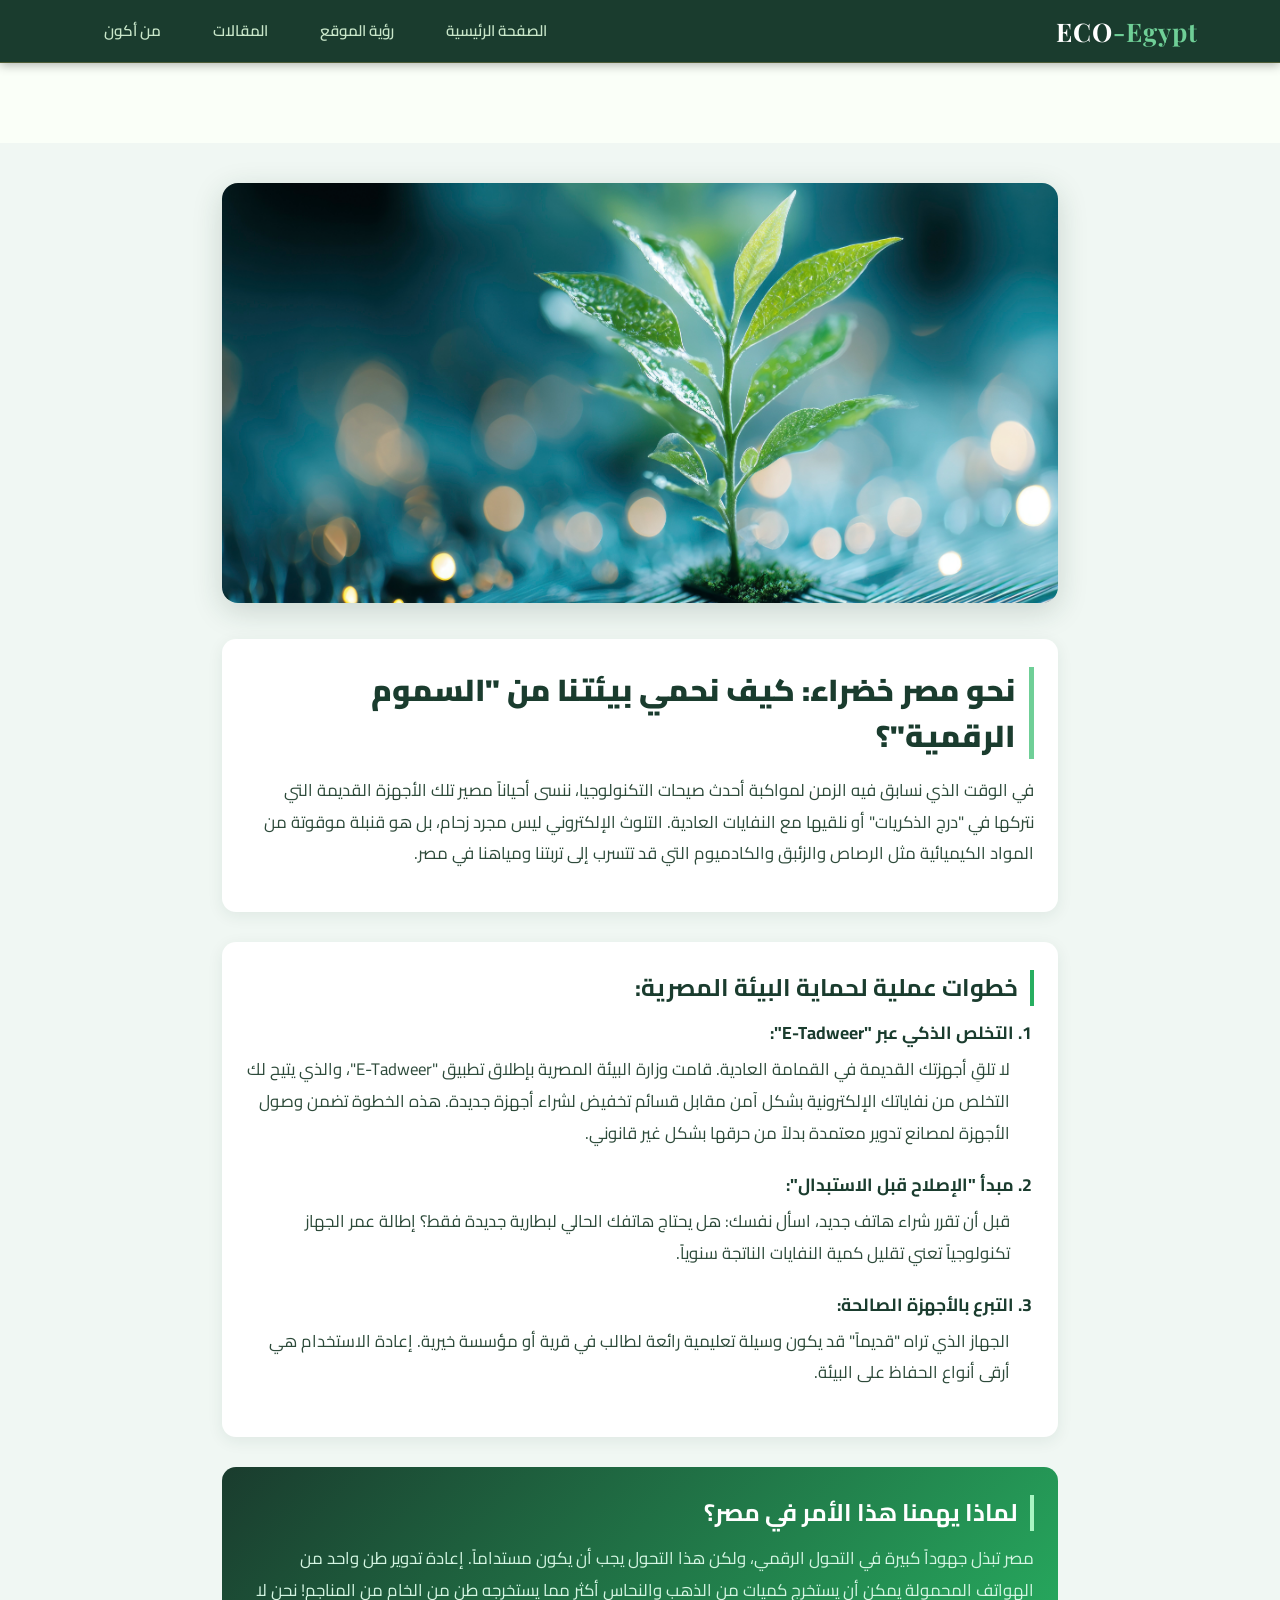
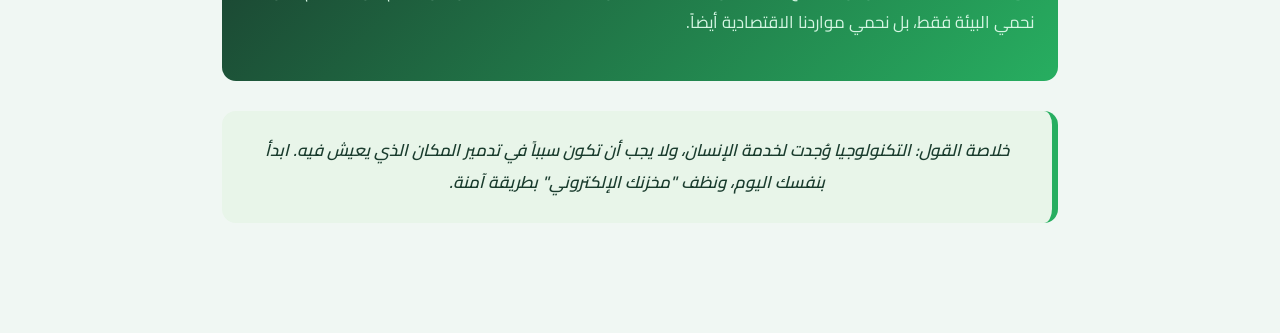
<file: pages/topic1.html>
<!DOCTYPE html>
<html lang="er">
<head>
    <meta charset="UTF-8">
    <meta http-equiv="X-UA-Compatible" content="IE=edge">
    <meta name="viewport" content="width=device-width, initial-scale=1.0">
    <title>ECO-Egypt</title>
    <link rel="stylesheet" href="../CSS/Normalize.css">
    <link rel="stylesheet" href="../CSS/topic1.css">
    <link rel="stylesheet" href="../CSS/bootstrap.min.css">
    <link rel="stylesheet" href="../CSS/main.css">
    <link rel="stylesheet" href="../CSS/responsive-topic-page.css">
    <!-- Font Awesome -->
    <link rel="stylesheet" href="https://cdnjs.cloudflare.com/ajax/libs/font-awesome/6.5.0/css/all.min.css">
    <!-- Google Fonts -->
    <link href="https://fonts.googleapis.com/css2?family=Cairo:wght@300;400;600;700;900&family=Playfair+Display:wght@700&display=swap" rel="stylesheet">
</head>

<body>
    <!-- NAVBAR -->
    <nav class="navbar-custom">
        <div class="container">
            <div class="d-flex justify-content-between align-items-center">
                <a class="navbar-brand" href="#">ECO<span>-Egypt</span></a>

                <!-- Desktop Nav -->
                <div class="d-none d-md-flex align-items-center gap-2">
                    <a href="../index.html" class="nav-link">الصفحة الرئيسية</a>
                    <a href="../index.html" class="nav-link">رؤية الموقع</a>
                    <a href="../index.html" class="nav-link">المقالات</a>
                    <a href="../index.html" class="nav-link">من أكون</a>
                </div>

                <!-- Mobile Toggle -->
                <button class="navbar-toggler d-md-none" type="button" data-bs-toggle="collapse" data-bs-target="#mobileMenu">
                    <span class="navbar-toggler-icon"></span>
                </button>
            </div>

            <!-- Mobile Menu -->
            <div class="collapse" id="mobileMenu">
                <div class="d-flex flex-column py-3 gap-2">
                    <a href="../index.html" class="nav-link">الصفحة الرئيسية</a>
                    <a href="../index.html" class="nav-link">رؤية الموقع</a>
                    <a href="../index.html" class="nav-link">المقالات</a>
                    <a href="../index.html" class="nav-link">من أكون</a>
                </div>
            </div>
        </div>
    </nav>
    <!-- TOPIC -->
    <div class="topic">
        <div class="container">
            <img src="../IMGS/—Pngtree—a small plant growing in_16510793.jpg"  title="from => PNGTree by @MyPhoto " alt="">
            <div class="text-1">
                <h1>نحو مصر خضراء: كيف نحمي بيئتنا من "السموم الرقمية"؟</h1>
                <p>في الوقت الذي نسابق فيه الزمن لمواكبة أحدث صيحات التكنولوجيا، ننسى أحياناً
                    مصير تلك الأجهزة القديمة التي نتركها في 
                    "درج الذكريات" أو نلقيها مع النفايات العادية. التلوث الإلكتروني ليس مجرد زحام، بل هو قنبلة موقوتة من المواد الكيميائية مثل الرصاص والزئبق والكادميوم
                    التي قد تتسرب إلى تربتنا ومياهنا في مصر.
                </p>
            </div>
            <div class="text-2">
                <h2>خطوات عملية لحماية البيئة المصرية:</h2>
                <ol>
                    <li>التخلص الذكي عبر "E-Tadweer":</li>
                    <p>لا تلقِ أجهزتك القديمة في القمامة العادية. قامت وزارة
                        البيئة المصرية بإطلاق تطبيق "E-Tadweer"، والذي يتيح لك التخلص من نفاياتك الإلكترونية
                        بشكل آمن مقابل قسائم تخفيض لشراء أجهزة جديدة. هذه الخطوة تضمن وصول الأجهزة لمصانع تدوير معتمدة بدلاً من حرقها بشكل غير قانوني.
                    </p>
                    <li>مبدأ "الإصلاح قبل الاستبدال":</li>
                    <p>
                        قبل أن تقرر شراء هاتف جديد، اسأل نفسك:
                        هل يحتاج هاتفك الحالي لبطارية جديدة فقط؟ إطالة عمر الجهاز تكنولوجياً تعني تقليل كمية النفايات الناتجة سنوياً.
                    </p>
                    <li>التبرع بالأجهزة الصالحة:</li>
                    <p>
                        الجهاز الذي تراه "قديماً"
                        قد يكون وسيلة تعليمية رائعة لطالب في قرية أو مؤسسة خيرية.
                        إعادة الاستخدام هي أرقى أنواع الحفاظ على البيئة.
                    </p>
                </ol>
            </div>
            <div class="text-3">
                <h2>
                    لماذا يهمنا هذا الأمر في مصر؟
                </h2>
                <p>
                    مصر تبذل جهوداً كبيرة في التحول الرقمي، ولكن هذا
                    التحول يجب أن يكون مستداماً. إعادة تدوير طن واحد من الهواتف المحمولة يمكن أن يستخرج كميات من الذهب والنحاس أكثر مما يستخرجه طن من الخام من المناجم! نحن لا
                    نحمي البيئة فقط، بل نحمي مواردنا الاقتصادية أيضاً.
                </p>
            </div>
            <div class="text-4">
                <p>
                    خلاصة القول: التكنولوجيا وُجدت لخدمة
                    الإنسان، ولا يجب أن تكون سبباً في تدمير المكان الذي يعيش فيه. ابدأ بنفسك اليوم،
                    ونظف "مخزنك الإلكتروني" بطريقة آمنة.
                </p>
            </div>
        </div>
    </div>
    <script src="../JS/bootstrap.min.js"></script>
    <script src="../JS/main.js"></script>
</body>
</html>
</file>
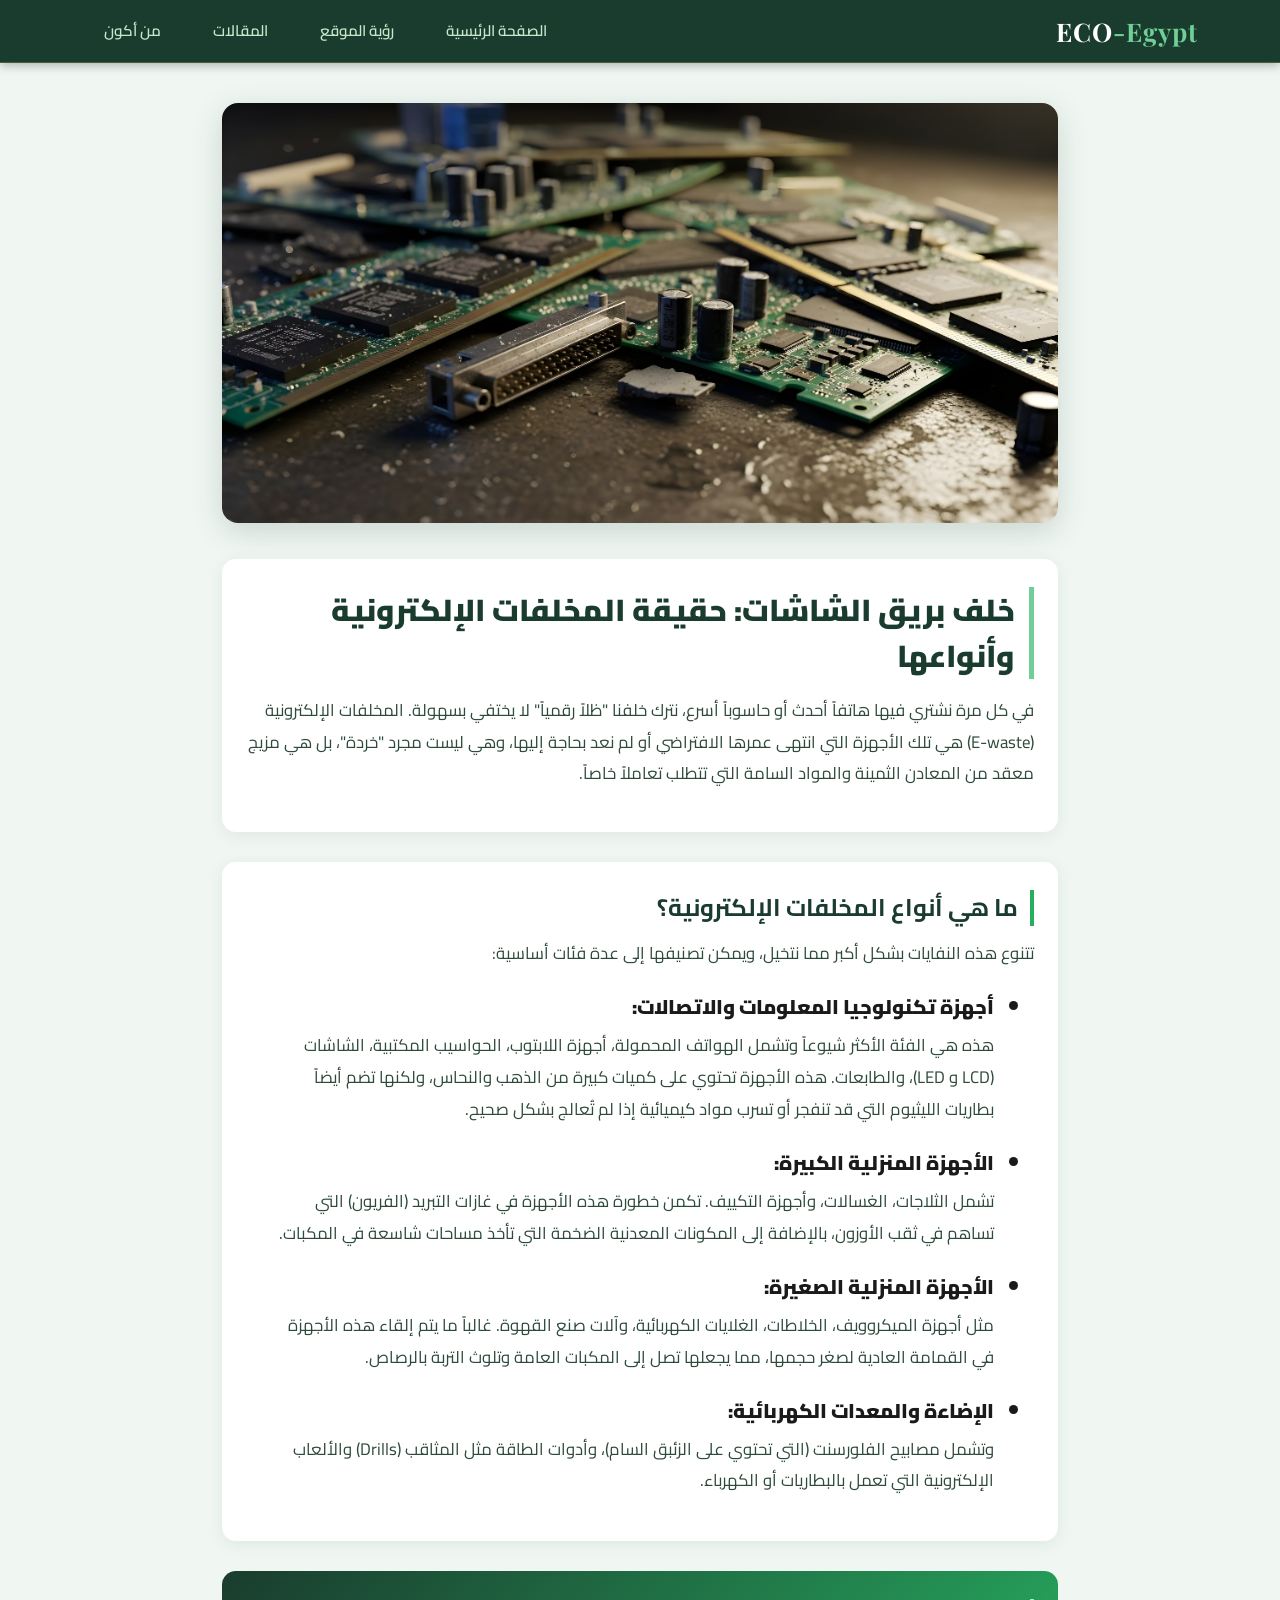
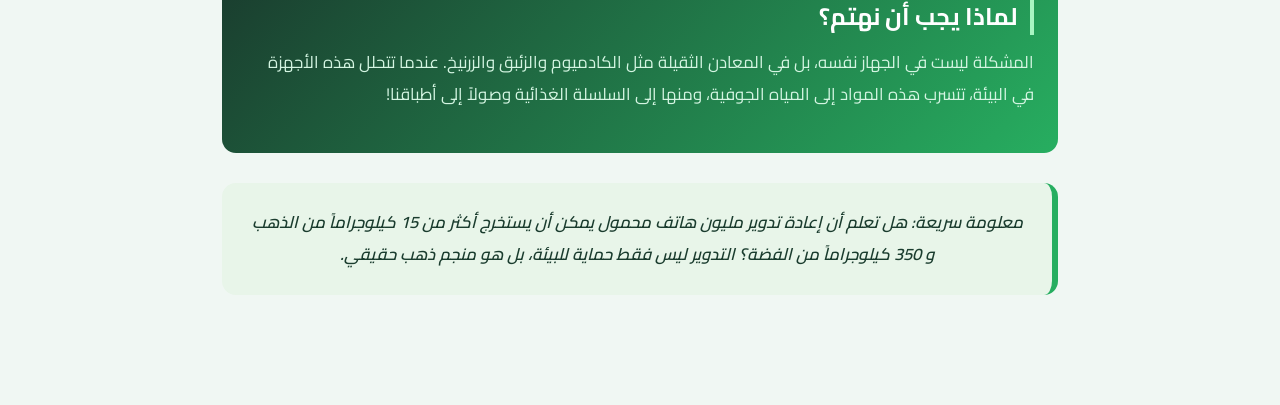
<file: pages/topic2.html>
<!DOCTYPE html>
<html lang="er">
<head>
    <meta charset="UTF-8">
    <meta http-equiv="X-UA-Compatible" content="IE=edge">
    <meta name="viewport" content="width=device-width, initial-scale=1.0">
    <title>ECO-Egypt</title>
    <link rel="stylesheet" href="../CSS/Normalize.css">
    <link rel="stylesheet" href="../CSS/topic2.css">
    <link rel="stylesheet" href="../CSS/bootstrap.min.css">
    <link rel="stylesheet" href="../CSS/main.css">
    <link rel="stylesheet" href="../CSS/responsive-topic-page.css">
    <!-- Font Awesome -->
    <link rel="stylesheet" href="https://cdnjs.cloudflare.com/ajax/libs/font-awesome/6.5.0/css/all.min.css">
    <!-- Google Fonts -->
    <link href="https://fonts.googleapis.com/css2?family=Cairo:wght@300;400;600;700;900&family=Playfair+Display:wght@700&display=swap" rel="stylesheet">
</head>
<body>
        <!-- ===== NAVBAR ===== -->
    <nav class="navbar-custom">
            <div class="container">
                <div class="d-flex justify-content-between align-items-center">
                    <a class="navbar-brand" href="#">ECO<span>-Egypt</span></a>
    
                    <!-- Desktop Nav -->
                    <div class="d-none d-md-flex align-items-center gap-2">
                        <a href="../index.html" class="nav-link">الصفحة الرئيسية</a>
                        <a href="../index.html" class="nav-link">رؤية الموقع</a>
                        <a href="../index.html" class="nav-link">المقالات</a>
                        <a href="../index.html" class="nav-link">من أكون</a>
                    </div>
    
                    <!-- Mobile Toggle -->
                    <button class="navbar-toggler d-md-none" type="button" data-bs-toggle="collapse" data-bs-target="#mobileMenu">
                        <span class="navbar-toggler-icon"></span>
                    </button>
                </div>
    
                <!-- Mobile Menu -->
                <div class="collapse" id="mobileMenu">
                    <div class="d-flex flex-column py-3 gap-2">
                        <a href="../index.html" class="nav-link">الصفحة الرئيسية</a>
                        <a href="../index.html" class="nav-link">رؤية الموقع</a>
                        <a href="../index.html" class="nav-link">المقالات</a>
                        <a href="../index.html" class="nav-link">من أكون</a>
                    </div>
                </div>
            </div>
    </nav>
    <div class="topic">
        <div class="container">
            <img src="../IMGS/—Pngtree—electronic circuit boards on a_19796228.jpg" title="from => PngTree by@alfasetyo" alt="">
            <div class="text-1">
                <h1>خلف بريق الشاشات: حقيقة المخلفات الإلكترونية وأنواعها</h1>
                <p>
                    في كل مرة نشتري فيها هاتفاً أحدث أو حاسوباً أسرع، نترك خلفنا "ظلاً رقمياً" لا يختفي بسهولة. المخلفات الإلكترونية (E-waste) هي تلك الأجهزة التي انتهى عمرها الافتراضي أو
                    لم نعد بحاجة إليها، وهي ليست مجرد "خردة"، بل هي مزيج معقد من
                    المعادن الثمينة والمواد السامة التي تتطلب تعاملاً خاصاً.
                </p>
            </div>
            <div class="text-2">
                <h2>ما هي أنواع المخلفات الإلكترونية؟</h2>
                <p>
                    تتنوع هذه النفايات بشكل أكبر مما نتخيل، ويمكن تصنيفها إلى عدة فئات أساسية:
                </p>
                <ul>
                    <li>أجهزة تكنولوجيا المعلومات والاتصالات:</li>
                    <p>
                        هذه هي الفئة الأكثر شيوعاً وتشمل الهواتف المحمولة، أجهزة اللابتوب، الحواسيب المكتبية، الشاشات (LCD و LED)، والطابعات. هذه الأجهزة تحتوي على كميات كبيرة من الذهب
                        والنحاس، ولكنها تضم
                        أيضاً بطاريات الليثيوم التي قد تنفجر أو تسرب مواد كيميائية إذا لم تُعالج بشكل صحيح.
                    </p>
                    <li>الأجهزة المنزلية الكبيرة:</li>
                    <p>
                        تشمل الثلاجات، الغسالات، وأجهزة التكييف. 
                        تكمن خطورة هذه الأجهزة في غازات التبريد (الفريون) التي تساهم في ثقب الأوزون، بالإضافة
                        إلى المكونات المعدنية الضخمة التي تأخذ مساحات شاسعة في المكبات.
                    </p>
                    <li>الأجهزة المنزلية الصغيرة:</li>
                    <p>
                        مثل أجهزة الميكروويف، الخلاطات، الغلايات الكهربائية، 
                        وآلات صنع القهوة. غالباً ما يتم إلقاء هذه الأجهزة في القمامة العادية لصغر حجمها،
                        مما يجعلها تصل إلى المكبات العامة وتلوث التربة بالرصاص.
                    </p>
                    <li>الإضاءة والمعدات الكهربائية:</li>
                    <p>
                        وتشمل مصابيح الفلورسنت
                        (التي تحتوي على الزئبق السام)، وأدوات الطاقة مثل المثاقب (Drills) والألعاب الإلكترونية التي تعمل بالبطاريات أو
                        الكهرباء.
                    </p>
                </ul>
            </div>
            <div class="text-3">
                <h2>لماذا يجب أن نهتم؟</h2>
                <p>
                    المشكلة ليست في الجهاز نفسه، بل في المعادن الثقيلة مثل الكادميوم
                    والزئبق والزرنيخ. عندما تتحلل هذه الأجهزة في البيئة، تتسرب هذه المواد إلى المياه الجوفية، ومنها إلى السلسلة الغذائية وصولاً إلى أطباقنا!
                </p>
            </div>
            <div class="text-4">
                <p>
                    معلومة سريعة: هل تعلم أن إعادة تدوير مليون هاتف محمول يمكن أن يستخرج
                    أكثر من 15 كيلوجراماً من الذهب و 350 كيلوجراماً من الفضة؟ التدوير ليس فقط حماية للبيئة، بل هو منجم ذهب حقيقي.
                </p>
            </div>
        </div>
    </div>
</body>
</file>
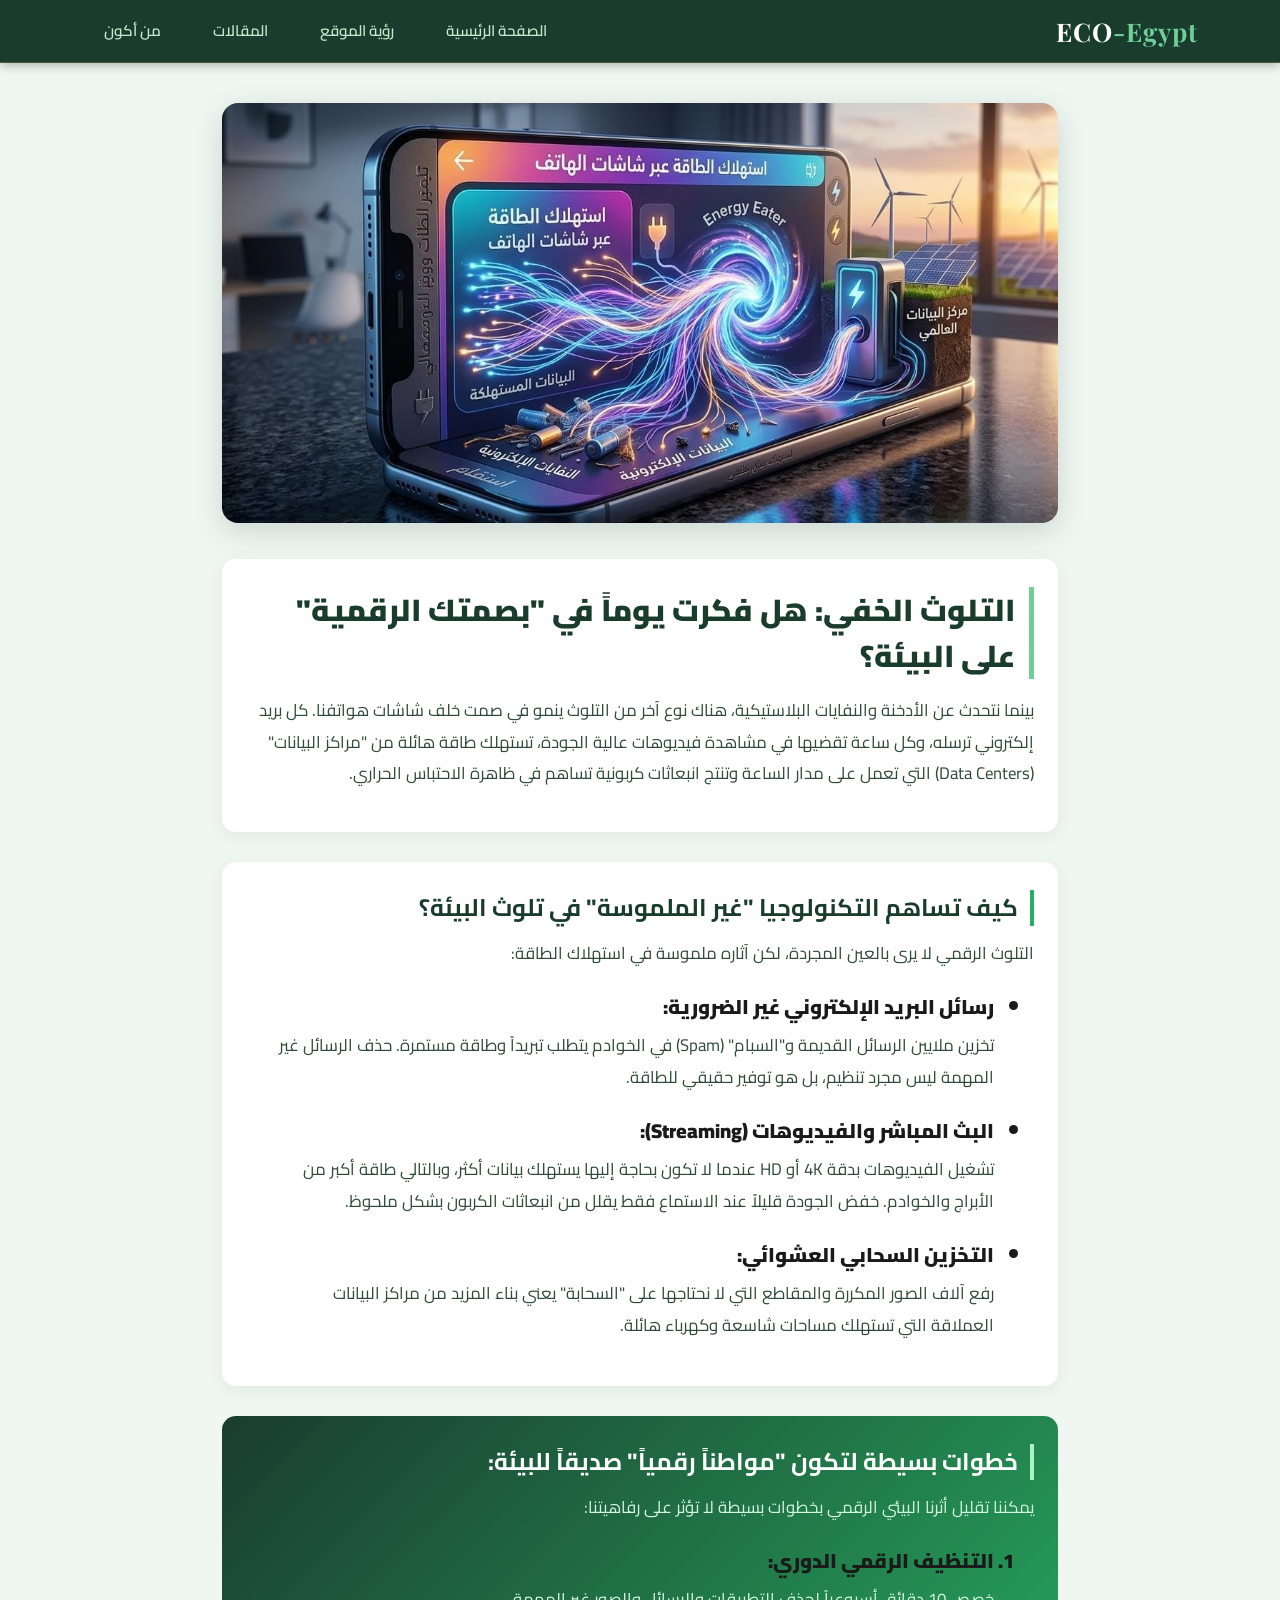
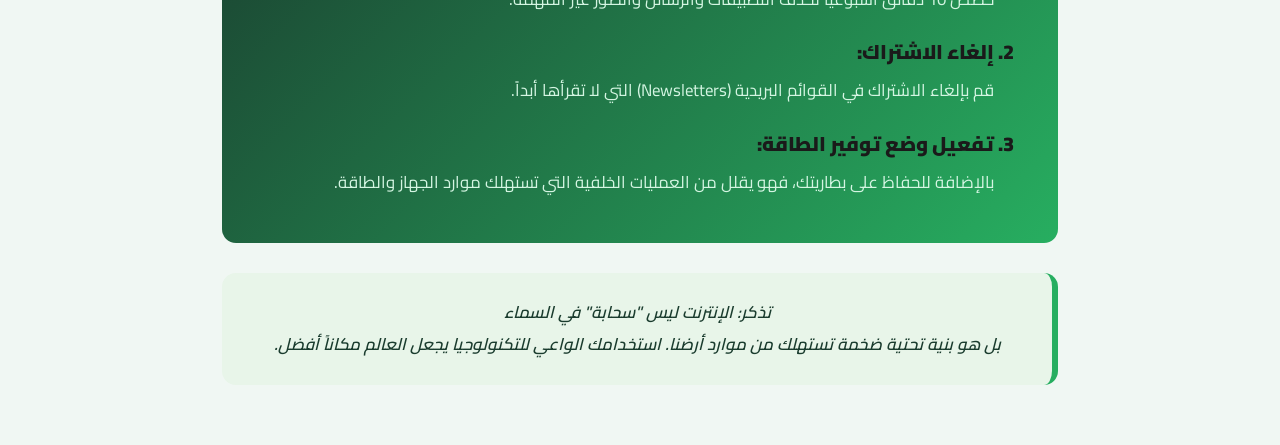
<file: pages/topic3.html>
<!DOCTYPE html>
<html lang="er">
<head>
    <meta charset="UTF-8">
    <meta http-equiv="X-UA-Compatible" content="IE=edge">
    <meta name="viewport" content="width=device-width, initial-scale=1.0">
    <title>ECO-Egypt</title>
    <link rel="stylesheet" href="../CSS/Normalize.css">
    <link rel="stylesheet" href="../CSS/topic3.css">
    <link rel="stylesheet" href="../CSS/bootstrap.min.css">
    <link rel="stylesheet" href="../CSS/main.css">
    <link rel="stylesheet" href="../CSS/responsive-topic-page.css">
    <!-- Font Awesome -->
    <link rel="stylesheet" href="../CSS/all.min.css">
    <!-- Google Fonts -->
    <link href="https://fonts.googleapis.com/css2?family=Cairo:wght@300;400;600;700;900&family=Playfair+Display:wght@700&display=swap" rel="stylesheet">
</head>
        <!-- ===== NAVBAR ===== -->
        <nav class="navbar-custom">
            <div class="container">
                <div class="d-flex justify-content-between align-items-center">
                    <a class="navbar-brand" href="../index.html">ECO<span>-Egypt</span></a>
    
                    <!-- Desktop Nav -->
                    <div class="d-none d-md-flex align-items-center gap-2">
                        <a href="../index.html" class="nav-link">الصفحة الرئيسية</a>
                        <a href="../index.html" class="nav-link">رؤية الموقع</a>
                        <a href="../index.html" class="nav-link">المقالات</a>
                        <a href="../index.html" class="nav-link">من أكون</a>
                    </div>
    
                    <!-- Mobile Toggle -->
                    <button class="navbar-toggler d-md-none" type="button" data-bs-toggle="collapse" data-bs-target="#mobileMenu">
                        <span class="navbar-toggler-icon"></span>
                    </button>
                </div>
    
                <!-- Mobile Menu -->
                <div class="collapse" id="mobileMenu">
                    <div class="d-flex flex-column py-3 gap-2">
                        <a href="../index.html" class="nav-link">الصفحة الرئيسية</a>
                        <a href="../index.html" class="nav-link">رؤية الموقع</a>
                        <a href="../index.html" class="nav-link">المقالات</a>
                        <a href="../index.html" class="nav-link">من أكون</a>
                    </div>
                </div>
            </div>
    </nav>

    <!-- topic -->

    <div class="topic">
        <div class="container">
            <img src="../IMGS/IMG-20260315-WA0005.jpg" alt="">
            <div class="text-1">
                <h1>التلوث الخفي: هل فكرت يوماً في "بصمتك الرقمية" على البيئة؟</h1>
                <p>بينما نتحدث عن الأدخنة والنفايات البلاستيكية،
                    هناك نوع آخر من التلوث ينمو في صمت خلف شاشات هواتفنا. كل بريد إلكتروني ترسله، وكل ساعة تقضيها في مشاهدة فيديوهات عالية الجودة،
                    تستهلك طاقة هائلة من "مراكز البيانات" (Data Centers) التي تعمل على مدار الساعة وتنتج
                    انبعاثات كربونية تساهم في ظاهرة الاحتباس الحراري.
                </p>
            </div>
            <div class="text-2">
                <h2>كيف تساهم التكنولوجيا "غير الملموسة" في تلوث البيئة؟</h2>
                <p>التلوث الرقمي لا يرى بالعين المجردة، لكن آثاره ملموسة في استهلاك الطاقة:</p>
                <ul>
                    <li>رسائل البريد الإلكتروني غير الضرورية:</li>
                    <p>تخزين ملايين الرسائل القديمة و"السبام" (Spam) في الخوادم يتطلب تبريداً وطاقة مستمرة. حذف الرسائل غير المهمة ليس مجرد تنظيم، بل هو توفير حقيقي للطاقة.</p>
                    <li>البث المباشر والفيديوهات (Streaming):</li>
                    <p>تشغيل الفيديوهات بدقة 4K أو HD عندما لا تكون بحاجة إليها يستهلك بيانات أكثر، وبالتالي طاقة أكبر من الأبراج والخوادم. خفض الجودة قليلاً عند الاستماع فقط يقلل من انبعاثات الكربون بشكل ملحوظ.</p>
                    <li>التخزين السحابي العشوائي:</li>
                    <p>رفع آلاف الصور المكررة والمقاطع التي لا نحتاجها على "السحابة" يعني بناء المزيد من مراكز البيانات العملاقة التي تستهلك مساحات شاسعة وكهرباء هائلة.</p>
                </ul>
            </div>
            <div class="text-3">
                <h2>خطوات بسيطة لتكون "مواطناً رقمياً" صديقاً للبيئة:</h2>
                <p>يمكننا تقليل أثرنا البيئي الرقمي بخطوات بسيطة لا تؤثر على رفاهيتنا:</p>
                <ol>
                    <li>التنظيف الرقمي الدوري:</li>
                    <p>خصص 10 دقائق أسبوعياً لحذف التطبيقات والرسائل والصور غير المهمة.</p>
                    <li>إلغاء الاشتراك:</li>
                    <p>قم بإلغاء الاشتراك في القوائم البريدية (Newsletters) التي لا تقرأها أبداً.</p>
                    <li>تفعيل وضع توفير الطاقة:</li>
                    <p>بالإضافة للحفاظ على بطاريتك، فهو يقلل من العمليات الخلفية التي تستهلك موارد الجهاز والطاقة.</p>
                </ol>
            </div>
            <div class="text-4">
                <p>تذكر: الإنترنت ليس "سحابة" في السماء<br> بل هو بنية تحتية ضخمة تستهلك من موارد أرضنا. استخدامك الواعي للتكنولوجيا يجعل العالم مكاناً أفضل.</p>
            </div>
        </div>
    </div>
</file>
<file: CSS/topic1.css>
html {
    direction: rtl;
}

.topic {
    margin-top: 80px;
    line-height: 2.3;
}

.topic img {
    max-width: 100%;
    margin-bottom: 15px;
}

.topic li:not(ul){
    font-weight: 900;
    font-size: 20px;
}

.topic .text-4 {
    font-weight: bold;
    font-size: 20px;
    text-align: center;
    margin-bottom: 50px;
}
</file>
<file: CSS/main.css>
:root {
    --eco-green: #1a7a4a;
    --eco-light: #4caf7d;
    --eco-dark: #0d3d26;
    --eco-gold: #c9a84c;
    --eco-cream: #f5f0e8;
    --eco-white: #fafff8;
}

* { box-sizing: border-box; }

html, body {
    overflow-x: hidden;
    max-width: 100%;
}

body {
    font-family: 'Cairo', sans-serif;
    background-color: var(--eco-white);
    color: #1a1a1a;
    overflow-x: hidden;
}

/* ========== NAVBAR ========== */
.navbar-custom {
    background: rgba(13, 61, 38, 0.95);
    backdrop-filter: blur(10px);
    padding: 15px 0;
    position: fixed;
    top: 0;
    right: 0;       
    width: 100%;    
    z-index: 1000;
    border-bottom: 1px solid rgba(201, 168, 76, 0.3);
}

@media (max-width: 768px) {
    .navbar-custom { right: 0; width: 100%; }  /* ← أضف ده */
    .info-image-wrapper { margin-top: 40px; }
    .about .img-wrapper { margin-bottom: 40px; }
    .about .row { flex-direction: column-reverse; }
}

.navbar-brand {
    font-family: 'Playfair Display', serif;
    font-size: 1.8rem;
    font-weight: 700;
    color: var(--eco-gold) !important;
    letter-spacing: 2px;
}

.navbar-brand span {
    color: var(--eco-light);
}

.nav-link {
    color: rgba(255,255,255,0.85) !important;
    font-weight: 600;
    margin: 0 8px;
    font-size: 0.95rem;
    position: relative;
    transition: color 0.3s;
}

.nav-link::after {
    content: '';
    position: absolute;
    bottom: -4px;
    right: 0;
    width: 0;
    height: 2px;
    background: var(--eco-gold);
    transition: width 0.3s;
}

.nav-link:hover {
    color: var(--eco-gold) !important;
}

.nav-link:hover::after {
    width: 100%;
}

.navbar-toggler {
    border-color: var(--eco-gold);
}

.navbar-toggler-icon {
    filter: invert(1);
}

/* ========== LANDING PAGE ========== */
.landing-page {
    min-height: 100vh;
    background: linear-gradient(135deg, var(--eco-dark) 0%, #1a5c35 50%, var(--eco-green) 100%);
    position: relative;
    display: flex;
    align-items: center;
    overflow: hidden;
}

.landing-page::before {
    content: '';
    position: absolute;
    inset: 0;
    background-image:
        radial-gradient(circle at 20% 50%, rgba(76, 175, 125, 0.15) 0%, transparent 50%),
        radial-gradient(circle at 80% 20%, rgba(201, 168, 76, 0.1) 0%, transparent 40%);
}

/* Animated circles */
.landing-page::after {
    content: '';
    position: absolute;
    width: 600px;
    height: 600px;
    border: 1px solid rgba(76, 175, 125, 0.2);
    border-radius: 50%;
    top: -100px;
    left: -100px;
    animation: rotateSlow 20s linear infinite;
}

@keyframes rotateSlow {
    from { transform: rotate(0deg); }
    to { transform: rotate(360deg); }
}

.landing-content {
    position: relative;
    z-index: 2;
    text-align: center;
    animation: fadeInUp 1s ease both;
}

@keyframes fadeInUp {
    from { opacity: 0; transform: translateY(40px); }
    to { opacity: 1; transform: translateY(0); }
}

.landing-content .eco-badge {
    background: rgba(201, 168, 76, 0.15);
    border: 1px solid var(--eco-gold);
    color: var(--eco-gold);
    padding: 6px 20px;
    border-radius: 50px;
    font-size: 1rem;
    font-weight: 600;
    transform: translate(50%, -100%);
    position: absolute;
}

.landing-content h1 {
    font-family: 'Playfair Display', serif;
    font-size: clamp(3rem, 8vw, 6rem);
    color: #fff;
    font-weight: 700;
    line-height: 1.1;
    margin-bottom: 15px;
}

.landing-content h1 span {
    color: var(--eco-gold);
}

.landing-content .subtitle {
    font-size: 1.3rem;
    color: rgba(255,255,255,0.75);
    font-weight: 300;
    margin-bottom: 10px;
}

.landing-content .tagline {
    font-size: 1rem;
    color: var(--eco-light);
    font-weight: 600;
    letter-spacing: 1px;
    margin-bottom: 40px;
}


.btn-eco-primary {
    background: var(--eco-gold);
    color: var(--eco-dark);
    border: none;
    padding: 14px 40px;
    border-radius: 50px;
    font-family: 'Cairo', sans-serif;
    font-weight: 700;
    font-size: 1rem;
    letter-spacing: 1px;
    transition: all 0.3s;
    box-shadow: 0 8px 30px rgba(201, 168, 76, 0.35);
}

.btn-eco-primary:hover {
    background: #fff;
    color: var(--eco-dark);
    transform: translateY(-3px);
    box-shadow: 0 15px 40px rgba(201, 168, 76, 0.4);
}

.span-2:hover {
    background-color: var(--eco-cream);
    color: var(--eco-green);
}

.btn-eco-outline {
    background: transparent;
    color: #fff;
    border: 2px solid rgba(255,255,255,0.5);
    padding: 14px 40px;
    border-radius: 50px;
    font-family: 'Cairo', sans-serif;
    font-weight: 600;
    font-size: 1rem;
    transition: all 0.3s;
}

.btn-eco-outline:hover {
    border-color: #fff;
    background: rgba(255,255,255,0.1);
    color: #fff;
}

/* Scroll indicator */
.scroll-indicator {
    position: absolute;
    bottom: 40px;
    left: 50%;
    transform: translateX(-50%);
    z-index: 2;
    animation: bounce 2s infinite;
}

.scroll-indicator i {
    color: rgba(255,255,255,0.5);
    font-size: 1.5rem;
}

@keyframes bounce {
    0%, 100% { transform: translateX(-50%) translateY(0); }
    50% { transform: translateX(-50%) translateY(-10px); }
}

/* ========== STATS BAR ========== */
.stats-bar {
    background: var(--eco-dark);
    padding: 25px 0;
}

.stat-item {
    text-align: center;
    color: #fff;
    padding: 10px;
}

.stat-number {
    font-size: 2rem;
    font-weight: 900;
    color: var(--eco-gold);
    display: block;
    line-height: 1;
}

.stat-label {
    font-size: 0.85rem;
    color: rgba(255,255,255,0.6);
    margin-top: 5px;
}

/* ========== SECTION HEADINGS ========== */
.section-heading {
    text-align: center;
    margin-bottom: 60px;
}

.section-heading .overline {
    color: var(--eco-green);
    font-size: 1.2rem;
    font-weight: 700;
    text-transform: uppercase;
    display: block;
    margin-bottom: 12px;
}

.section-heading h2 {
    font-family: 'Cairo', sans-serif;
    font-size: clamp(1.8rem, 4vw, 2.8rem);
    font-weight: 900;
    color: var(--eco-dark);
    margin-bottom: 15px;
}

.section-heading p {
    color: #666;
    font-size: 1rem;
    max-width: 500px;
    margin: 0 auto;
}

.divider {
    width: 60px;
    height: 3px;
    background: linear-gradient(to right, var(--eco-green), var(--eco-gold));
    margin: 15px auto;
    border-radius: 2px;
}

/* ========== INFO SECTION ========== */
.info-web {
    padding: 100px 0;
    background: var(--eco-cream);
}

.info-web .text-content h2 {
    font-size: clamp(1.8rem, 3vw, 2.5rem);
    font-weight: 900;
    color: var(--eco-dark);
    margin-bottom: 20px;
}

.info-web .text-content p {
    color: #555;
    font-size: 1.05rem;
    line-height: 2;
}

.info-image-wrapper {
    position: relative;
}

.info-image-wrapper::before {
    content: '';
    position: absolute;
    top: -15px;
    right: -15px;
    width: 100%;
    height: 100%;
    border: 3px solid var(--eco-green);
    border-radius: 20px;
    z-index: 0;
}

.info-image-wrapper img {
    width: 100%;
    border-radius: 20px;
    position: relative;
    z-index: 1;
    object-fit: cover;
}

.feature-item {
    display: flex;
    align-items: flex-start;
    gap: 15px;
    margin-bottom: 20px;
}

.feature-icon {
    width: 45px;
    height: 45px;
    background: linear-gradient(135deg, var(--eco-green), var(--eco-light));
    border-radius: 12px;
    display: flex;
    align-items: center;
    justify-content: center;
    flex-shrink: 0;
}

.feature-icon i {
    color: #fff;
    font-size: 1.1rem;
}

.feature-text h5 {
    font-weight: 700;
    color: var(--eco-dark);
    margin-bottom: 4px;
}

.feature-text p {
    color: #777;
    font-size: 0.9rem;
    margin: 0;
}

/* ========== TOPICS / CARDS ========== */
.topics {
    padding: 100px 0;
    background: var(--eco-white);
}

.eco-card {
    background: #fff;
    border-radius: 20px;
    overflow: hidden;
    box-shadow: 0 5px 30px rgba(0,0,0,0.08);
    transition: all 0.4s cubic-bezier(0.175, 0.885, 0.32, 1.275);
    height: 100%;
    border: 1px solid rgba(26, 122, 74, 0.1);
}

.eco-card:hover {
    transform: translateY(-12px);
    box-shadow: 0 20px 60px rgba(26, 122, 74, 0.2);
}

.eco-card .card-img-top {
    height: 350px;
    object-fit: cover;
    transition: transform 0.5s;
}

.eco-card:hover .card-img-top {
    transform: scale(1.05);
}

.eco-card .img-wrapper {
    overflow: hidden;
    position: relative;
}

.eco-card .img-wrapper::after {
    content: '';
    position: absolute;
    inset: 0;
    background: linear-gradient(to top, rgba(13,61,38,0.4), transparent);
}

.eco-card .card-category {
    position: absolute;
    top: 15px;
    right: 15px;
    background: var(--eco-gold);
    color: var(--eco-dark);
    padding: 4px 14px;
    border-radius: 50px;
    font-size: 0.78rem;
    font-weight: 700;
    z-index: 1;
}

.eco-card .card-body {
    padding: 25px;
}

.eco-card .card-title {
    font-weight: 800;
    color: var(--eco-dark);
    font-size: 1.15rem;
    margin-bottom: 10px;
}

.eco-card .card-text {
    color: #777;
    font-size: 0.9rem;
    line-height: 1.8;
    margin-bottom: 20px;
}

.btn-eco-card {
    background: linear-gradient(135deg, var(--eco-green), var(--eco-light));
    color: #fff;
    border: none;
    padding: 10px 25px;
    border-radius: 50px;
    font-family: 'Cairo', sans-serif;
    font-weight: 700;
    font-size: 0.9rem;
    transition: all 0.3s;
}

.btn-eco-card:hover {
    transform: translateX(-5px);
    box-shadow: 0 8px 20px rgba(26, 122, 74, 0.35);
    color: #fff;
}

/* Placeholder image for cards */
.card-img-placeholder {
    height: 350px;
    display: flex;
    align-items: center;
    justify-content: center;
    font-size: 3rem;
}

.card-img-placeholder.green {
    background: linear-gradient(135deg, #1a7a4a, #4caf7d);
}

.card-img-placeholder.teal {
    background: linear-gradient(135deg, #0d6e6e, #2db8b8);
}

.card-img-placeholder.gold {
    background: linear-gradient(135deg, #7a5c1a, #c9a84c);
}

div.btu-more {
    text-align: center;
    padding: 10px;
    border-radius: 100px;
    border: solid 3px var(--eco-gold);
    width: 200px;
    background-color: var(--eco-green);
    margin-right: auto;
    margin-left: auto;
    margin-top: 50px;
}

div.btu-more a {
    text-decoration: none;
    font-family: 'Cairo'; 
    font-size: 21px;
    font-weight: 700;
    color: var(--eco-dark);
}

div.btu-more:hover{
    transition: 150ms;
    transform: scale(1.15);
    background-color: #ffffff;
}



/* ========== ABOUT ========== */
.about {
    padding: 100px 0;
    background: linear-gradient(135deg, var(--eco-dark) 0%, #1a5c35 100%);
    position: relative;
    overflow: hidden;
}

.about::before {
    content: '';
    position: absolute;
    width: 500px;
    height: 500px;
    border: 1px solid rgba(255,255,255,0.05);
    border-radius: 50%;
    top: -200px;
    right: -200px;
}

.about .text-content h2 {
    font-size: clamp(1.8rem, 3vw, 2.5rem);
    font-weight: 900;
    color: #fff;
    margin-bottom: 20px;
}

.about .text-content p {
    color: rgba(255,255,255,0.75);
    font-size: 1.05rem;
    line-height: 2;
}

.about .img-wrapper {
    position: relative;
}

.about .img-wrapper::before {
    content: '';
    position: absolute;
    top: -15px;
    left: -15px;
    width: 100%;
    height: 100%;
    border: 3px solid var(--eco-gold);
    border-radius: 20px;
    z-index: 0;
}

.about .img-wrapper img {
    width: 100%;
    height: 100%;
    border-radius: 20px;
    position: relative;
    z-index: 1;
    object-fit: cover;
}

.about-img-placeholder {
    height: 350px;
    border-radius: 20px;
    background: linear-gradient(135deg, rgba(76,175,125,0.3), rgba(201,168,76,0.3));
    display: flex;
    align-items: center;
    justify-content: center;
    font-size: 5rem;
    position: relative;
    z-index: 1;
}

.skill-bar {
    margin-bottom: 20px;
}

.skill-bar .skill-name {
    display: flex;
    justify-content: space-between;
    color: rgba(255,255,255,0.85);
    font-size: 0.9rem;
    font-weight: 600;
    margin-bottom: 8px;
}

.skill-bar .progress {
    height: 6px;
    border-radius: 10px;
    background: rgba(255,255,255,0.1);
}

.skill-bar .progress-bar {
    border-radius: 10px;
    background: linear-gradient(to right, var(--eco-light), var(--eco-gold));
}

/* ========== FOOTER ========== */
.footer {
    background: #0a2518;
    padding: 60px 0 30px;
}

.footer-brand {
    font-family: 'Playfair Display', serif;
    font-size: 2rem;
    font-weight: 700;
    color: var(--eco-gold);
}

.footer-brand span {
    color: var(--eco-light);
}

.footer-desc {
    color: rgba(255,255,255,0.5);
    font-size: 0.9rem;
    margin-top: 10px;
    line-height: 1.8;
}

.footer-title {
    color: #fff;
    font-weight: 700;
    margin-bottom: 20px;
    font-size: 1rem;
}

.footer-links {
    list-style: none;
    padding: 0;
    margin: 0;
}

.footer-links li {
    margin-bottom: 10px;
}

.footer-links a {
    color: rgba(255,255,255,0.5);
    text-decoration: none;
    font-size: 0.9rem;
    transition: color 0.3s;
}

.footer-links a:hover {
    color: var(--eco-gold);
}

.social-icons {
    display: flex;
    gap: 12px;
    margin-top: 20px;
}

.social-icon {
    width: 42px;
    height: 42px;
    background: rgba(255,255,255,0.07);
    border: 1px solid rgba(255,255,255,0.1);
    border-radius: 10px;
    display: flex;
    align-items: center;
    justify-content: center;
    color: rgba(255,255,255,0.6);
    font-size: 1rem;
    transition: all 0.3s;
    text-decoration: none;
}

.social-icon:hover {
    background: var(--eco-green);
    border-color: var(--eco-green);
    color: #fff;
    transform: translateY(-3px);
}

.footer-divider {
    border-color: rgba(255,255,255,0.08);
    margin: 40px 0 25px;
}

.footer-bottom {
    color: rgba(255,255,255,0.35);
    font-size: 0.82rem;
    text-align: center;
}

/* ============================================================
   ACCOUNT — زر تسجيل الدخول في الـ Navbar
   ============================================================
   هذا الزر يُستبدل الـ div القديم ويظهر في الـ Desktop Nav
   يتضمن: أيقونة المستخدم + نص "تسجيل الدخول"
   ============================================================ */
.login-trigger-btn {
    /* التصميم الأساسي للزر: حدود ذهبية + خلفية شفافة */
    display: flex;
    align-items: center;
    gap: 8px;
    background: transparent;
    border: 1.5px solid var(--eco-gold);
    color: var(--eco-gold);
    padding: 7px 18px;
    border-radius: 50px;
    font-family: 'Cairo', sans-serif;
    font-size: 0.88rem;
    font-weight: 600;
    cursor: pointer;
    /* الانتقال السلس عند Hover */
    transition: background 0.3s, color 0.3s, transform 0.2s, box-shadow 0.3s;
    letter-spacing: 0.5px;
}

/* تأثير Hover للزر: يمتلئ بلون ذهبي */
.login-trigger-btn:hover {
    background: var(--eco-gold);
    color: var(--eco-dark);
    transform: translateY(-2px);
    box-shadow: 0 6px 20px rgba(201, 168, 76, 0.35);
}

/* أيقونة المستخدم داخل الزر */
.login-trigger-btn i {
    font-size: 0.9rem;
}


/* ============================================================
   LOGIN MODAL OVERLAY — الطبقة الخلفية الداكنة
   ============================================================
   تغطي كامل الشاشة وتُعتّم الصفحة خلف النافذة
   تُفعَّل بإضافة class "active" عبر JavaScript
   ============================================================ */
.login-overlay {
    /* تثبيت التغطية على كامل الشاشة */
    position: fixed;
    inset: 0;                              /* top:0, right:0, bottom:0, left:0 */
    /* لون الخلفية الداكن الشفاف */
    background: rgba(8, 28, 18, 0.85);
    /* Blur للمحتوى خلف النافذة */
    backdrop-filter: blur(8px);
    /* يظهر فوق الـ navbar وكل العناصر */
    z-index: 9999;
    /* توسيط البطاقة أفقياً وعمودياً */
    display: flex;
    align-items: center;
    justify-content: center;
    padding: 20px;
    /* مخفي بالكامل في البداية:
       - opacity: 0     → شفاف بصرياً
       - visibility     → مخفي كلياً (يمنع backdrop-filter من التأثير على الصفحة)
       - pointer-events → لا يستقبل أي ضغطات */
    opacity: 0;
    visibility: hidden;
    pointer-events: none;
    transition: opacity 0.35s cubic-bezier(0.4, 0, 0.2, 1),
                visibility 0.35s;
}

/* حالة "مفتوح" — تُضاف بواسطة JavaScript عند الضغط على الزر */
.login-overlay.active {
    opacity: 1;
    visibility: visible;
    pointer-events: all;
}


/* ============================================================
   LOGIN CARD — البطاقة الرئيسية للنافذة
   ============================================================
   تصميم مقسوم (Split Layout):
   - الجانب الأيمن (RTL): فورم تسجيل الدخول
   - الجانب الأيسر: لوحة الهوية البصرية لـ ECO-Egypt
   ============================================================ */
.login-card {
    /* أبعاد البطاقة */
    width: 100%;
    max-width: 900px;
    min-height: 560px;
    /* التخطيط المقسوم: عمودين جنباً إلى جنب */
    display: flex;
    flex-direction: row-reverse;          /* RTL: الفورم على اليمين */
    /* التصميم البصري */
    background: #fff;
    border-radius: 24px;
    overflow: hidden;
    /* ظل عميق يُبرز البطاقة */
    box-shadow: 0 40px 120px rgba(0, 0, 0, 0.5), 0 0 0 1px rgba(201, 168, 76, 0.15);
    position: relative;
    /* الحركة: تبدأ مُصغّرة وتكبر لحجمها الطبيعي */
    transform: scale(0.92) translateY(30px);
    transition: transform 0.4s cubic-bezier(0.34, 1.56, 0.64, 1);
}

/* عند فتح الـ overlay تعود البطاقة لحجمها الطبيعي */
.login-overlay.active .login-card {
    transform: scale(1) translateY(0);
}


/* ============================================================
   LOGIN CLOSE BUTTON — زر الإغلاق (X)
   ============================================================ */
.login-close-btn {
    /* تثبيت الزر في الزاوية العلوية اليسرى */
    position: absolute;
    top: 18px;
    left: 18px;
    z-index: 10;
    /* تصميم الزر: دائري + خلفية فاتحة */
    width: 36px;
    height: 36px;
    border-radius: 50%;
    border: none;
    background: rgba(0, 0, 0, 0.08);
    color: #666;
    font-size: 1rem;
    cursor: pointer;
    display: flex;
    align-items: center;
    justify-content: center;
    transition: background 0.2s, color 0.2s, transform 0.2s;
}

.login-close-btn:hover {
    background: rgba(220, 50, 50, 0.12);
    color: #c0392b;
    transform: rotate(90deg);             /* دوران 90 درجة عند Hover */
}


/* ============================================================
   BRAND SIDE — الجانب الأيسر: لوحة الهوية البصرية
   ============================================================
   يحتوي على: الشعار + الوصف + قائمة المميزات
   خلفية تدرجية خضراء تتناسب مع هوية ECO-Egypt
   ============================================================ */
.login-brand-side {
    /* نصف عرض البطاقة */
    width: 42%;
    flex-shrink: 0;
    /* التدرج اللوني المميز للـ ECO-Egypt */
    background: linear-gradient(145deg, var(--eco-dark) 0%, #1a5c35 60%, var(--eco-green) 100%);
    /* توسيط المحتوى */
    display: flex;
    align-items: center;
    justify-content: center;
    padding: 50px 35px;
    position: relative;
    overflow: hidden;
}

/* ---- دوائر الديكور المتحركة في خلفية الجانب الأيسر ---- */
/* كل دائرة لها حجم وموقع وسرعة دوران مختلفة */
.login-deco-circle {
    position: absolute;
    border-radius: 50%;
    border: 1px solid rgba(255, 255, 255, 0.1);
    animation: loginCircleRotate 20s linear infinite;
}

/* الدائرة الكبيرة — خلف المحتوى */
.login-deco-circle--1 {
    width: 350px;
    height: 350px;
    top: -80px;
    right: -80px;
}

/* الدائرة المتوسطة — وسط اليمين */
.login-deco-circle--2 {
    width: 220px;
    height: 220px;
    bottom: -60px;
    left: -40px;
    animation-duration: 15s;
    animation-direction: reverse;         /* اتجاه دوران عكسي */
}

/* الدائرة الصغيرة — ألوانها أكثر وضوحاً */
.login-deco-circle--3 {
    width: 120px;
    height: 120px;
    top: 50%;
    left: 50%;
    transform: translate(-50%, -50%);
    border-color: rgba(201, 168, 76, 0.2);
    animation-duration: 10s;
}

/* حركة الدوران المتواصل للدوائر الزخرفية */
@keyframes loginCircleRotate {
    from { transform: rotate(0deg); }
    to   { transform: rotate(360deg); }
}

/* الدائرة الصغيرة لها نقطة تحول مختلفة */
.login-deco-circle--3 {
    transform-origin: center;
}

/* ---- محتوى الجانب الأيسر ---- */
.login-brand-content {
    position: relative;
    z-index: 2;                           /* فوق الدوائر الزخرفية */
    text-align: center;
    color: #fff;
}

/* أيقونة الورقة الكبيرة */
.login-brand-icon {
    width: 70px;
    height: 70px;
    background: rgba(201, 168, 76, 0.2);
    border: 2px solid rgba(201, 168, 76, 0.5);
    border-radius: 20px;
    display: flex;
    align-items: center;
    justify-content: center;
    font-size: 1.8rem;
    color: var(--eco-gold);
    margin: 0 auto 20px;
    /* حركة الطفو المستمرة */
    animation: loginIconFloat 3s ease-in-out infinite;
}

@keyframes loginIconFloat {
    0%, 100% { transform: translateY(0); }
    50%       { transform: translateY(-8px); }
}

/* اسم الموقع في الجانب الأيسر */
.login-brand-name {
    font-family: 'Playfair Display', serif;
    font-size: 2.2rem;
    font-weight: 700;
    color: #fff;
    margin-bottom: 12px;
    letter-spacing: 2px;
}

/* اللون الذهبي لـ "-Egypt" */
.login-brand-name span {
    color: var(--eco-gold);
}

/* الوصف المختصر للموقع */
.login-brand-desc {
    color: rgba(255, 255, 255, 0.7);
    font-size: 0.95rem;
    line-height: 1.8;
    margin-bottom: 28px;
}

/* قائمة المميزات بأيقونات */
.login-brand-features {
    list-style: none;
    padding: 0;
    margin: 0;
    text-align: right;                    /* محاذاة يمين (RTL) */
}

.login-brand-features li {
    color: rgba(255, 255, 255, 0.8);
    font-size: 0.88rem;
    padding: 7px 0;
    display: flex;
    align-items: center;
    gap: 10px;
    border-bottom: 1px solid rgba(255, 255, 255, 0.08);
}

.login-brand-features li:last-child {
    border-bottom: none;
}

/* أيقونة الـ check-circle الخضراء */
.login-brand-features li i {
    color: var(--eco-light);
    font-size: 0.9rem;
    flex-shrink: 0;
}


/* ============================================================
   FORM SIDE — الجانب الأيمن: فورم تسجيل الدخول
   ============================================================ */
.login-form-side {
    /* باقي العرض — يمتد ليملأ المساحة المتبقية */
    flex: 1;
    padding: 50px 40px;
    display: flex;
    flex-direction: column;
    justify-content: center;
    background: #fff;
    overflow-y: auto;
}

/* ---- رأس الفورم: العنوان والوصف ---- */
.login-form-header {
    margin-bottom: 32px;
}

.login-form-header h2 {
    font-family: 'Cairo', sans-serif;
    font-size: 1.9rem;
    font-weight: 900;
    color: var(--eco-dark);
    margin-bottom: 6px;
}

.login-form-header p {
    color: #888;
    font-size: 0.93rem;
}


/* ============================================================
   FORM FIELDS — حقول الفورم
   ============================================================ */

/* المجموعة الكاملة لكل حقل (Label + Input + رسالة الخطأ) */
.login-field-group {
    margin-bottom: 20px;
    position: relative;
}

/* عنوان الحقل (Label) مع أيقونته */
.login-label {
    display: flex;
    align-items: center;
    gap: 8px;
    color: var(--eco-dark);
    font-size: 0.88rem;
    font-weight: 700;
    margin-bottom: 8px;
    cursor: pointer;
}

.login-label i {
    color: var(--eco-green);
    font-size: 0.82rem;
}

/* حقل الإدخال الأساسي */
.login-input {
    width: 100%;
    height: 48px;
    padding: 0 16px;
    border: 1.5px solid #e0e0e0;
    border-radius: 12px;
    font-family: 'Cairo', sans-serif;
    font-size: 0.93rem;
    color: #1a1a1a;
    background: #fafafa;
    /* الانتقال السلس عند التركيز */
    transition: border-color 0.25s, box-shadow 0.25s, background 0.25s;
    outline: none;
}

/* حالة التركيز: حدود خضراء + ظل خفيف */
.login-input:focus {
    border-color: var(--eco-green);
    background: #fff;
    box-shadow: 0 0 0 4px rgba(26, 122, 74, 0.08);
}

/* حالة الخطأ: حدود حمراء */
.login-field-group.has-error .login-input {
    border-color: #e74c3c;
    box-shadow: 0 0 0 4px rgba(231, 76, 60, 0.08);
}

/* رسالة الخطأ — مخفية بالافتراضي وتظهر عند وجود خطأ */
.login-error-msg {
    display: flex;
    align-items: center;
    gap: 5px;
    color: #e74c3c;
    font-size: 0.8rem;
    margin-top: 6px;
    /* الإخفاء الافتراضي بالـ opacity */
    opacity: 0;
    height: 0;
    overflow: hidden;
    transition: opacity 0.2s, height 0.2s;
}

/* ظهور رسالة الخطأ عند وجود class has-error */
.login-field-group.has-error .login-error-msg {
    opacity: 1;
    height: 22px;
}


/* ============================================================
   PASSWORD FIELD — حقل كلمة المرور مع زر الإظهار/الإخفاء
   ============================================================ */
.login-password-wrapper {
    position: relative;
}

/* زر العين لإظهار/إخفاء كلمة المرور — يُثبَّت داخل الحقل */
.login-toggle-pass {
    position: absolute;
    left: 14px;                           /* على اليسار في RTL */
    top: 50%;
    transform: translateY(-50%);
    background: none;
    border: none;
    color: #aaa;
    cursor: pointer;
    font-size: 0.95rem;
    padding: 4px;
    transition: color 0.2s;
}

.login-toggle-pass:hover {
    color: var(--eco-green);
}

/* إضافة padding يسار للـ input ليبقى النص بعيداً عن زر العين */
.login-password-wrapper .login-input {
    padding-left: 44px;
}


/* ============================================================
   EXTRAS — "تذكرني" + "نسيت كلمة المرور"
   ============================================================ */
.login-extras {
    display: flex;
    align-items: center;
    justify-content: space-between;
    margin-bottom: 24px;
}

/* Checkbox مخصص "تذكرني" */
.login-remember {
    display: flex;
    align-items: center;
    gap: 8px;
    font-size: 0.85rem;
    color: #666;
    cursor: pointer;
    user-select: none;
}

/* إخفاء الـ checkbox الأصلي */
.login-remember input[type="checkbox"] {
    display: none;
}

/* الـ checkbox المخصص: مربع صغير */
.login-checkmark {
    width: 18px;
    height: 18px;
    border: 1.5px solid #ccc;
    border-radius: 5px;
    display: flex;
    align-items: center;
    justify-content: center;
    transition: background 0.2s, border-color 0.2s;
    flex-shrink: 0;
}

/* حالة التحديد: خلفية خضراء + علامة صح بيضاء */
.login-remember input:checked + .login-checkmark {
    background: var(--eco-green);
    border-color: var(--eco-green);
}

.login-remember input:checked + .login-checkmark::after {
    content: '✓';
    color: #fff;
    font-size: 11px;
    font-weight: 900;
}

/* رابط "نسيت كلمة المرور؟" */
.login-forgot {
    font-size: 0.83rem;
    color: var(--eco-green);
    text-decoration: none;
    font-weight: 600;
    transition: color 0.2s;
}

.login-forgot:hover {
    color: var(--eco-dark);
    text-decoration: underline;
}


/* ============================================================
   SUBMIT BUTTON — زر تسجيل الدخول الرئيسي
   ============================================================ */
.login-submit-btn {
    width: 100%;
    height: 52px;
    background: linear-gradient(135deg, var(--eco-dark), var(--eco-green));
    color: #fff;
    border: none;
    border-radius: 14px;
    font-family: 'Cairo', sans-serif;
    font-size: 1rem;
    font-weight: 700;
    cursor: pointer;
    display: flex;
    align-items: center;
    justify-content: center;
    gap: 10px;
    /* ظل لوني يضيف عمقاً */
    box-shadow: 0 8px 24px rgba(13, 61, 38, 0.3);
    transition: transform 0.2s, box-shadow 0.2s, opacity 0.2s;
    margin-bottom: 20px;
}

.login-submit-btn:hover:not(:disabled) {
    transform: translateY(-2px);
    box-shadow: 0 14px 35px rgba(13, 61, 38, 0.4);
}

.login-submit-btn:active:not(:disabled) {
    transform: translateY(0);
}

/* حالة التحميل: شفافية أقل + تعطيل التفاعل */
.login-submit-btn:disabled {
    opacity: 0.75;
    cursor: not-allowed;
}

/* أيقونة السبينر أثناء التحميل — مخفية بالافتراضي */
.login-spinner {
    display: none;
}

/* إظهار السبينر عند class "loading" */
.login-submit-btn.loading .login-spinner {
    display: inline-block;
}

.login-submit-btn.loading .login-arrow {
    display: none;
}

/* سهم الإرسال */
.login-arrow {
    font-size: 0.85rem;
    transition: transform 0.2s;
}

.login-submit-btn:hover .login-arrow {
    transform: translateX(-4px);          /* تحريك السهم لليسار عند Hover */
}


/* ============================================================
   DIVIDER + SIGNUP — الفاصل ورابط التسجيل
   ============================================================ */

/* فاصل "أو" بين الزر ورابط التسجيل */
.login-divider {
    text-align: center;
    position: relative;
    margin-bottom: 16px;
}

.login-divider::before {
    content: '';
    position: absolute;
    top: 50%;
    right: 0;
    width: 100%;
    height: 1px;
    background: #eee;
}

.login-divider span {
    position: relative;
    background: #fff;
    padding: 0 12px;
    color: #bbb;
    font-size: 0.82rem;
}

/* رابط إنشاء حساب جديد */
.login-signup-link {
    text-align: center;
    font-size: 0.88rem;
    color: #888;
    margin: 0;
}

.login-signup-link a {
    color: var(--eco-green);
    font-weight: 700;
    text-decoration: none;
    transition: color 0.2s;
}

.login-signup-link a:hover {
    color: var(--eco-dark);
    text-decoration: underline;
}


/* ============================================================
   SUCCESS STATE — حالة نجاح تسجيل الدخول
   ============================================================
   تظهر بدلاً من الفورم بعد الضغط على الزر (محاكاة)
   ============================================================ */
.login-success {
    display: none;                        /* مخفية بالافتراضي */
    flex-direction: column;
    align-items: center;
    justify-content: center;
    text-align: center;
    gap: 16px;
    padding: 40px;
    flex: 1;
}

.login-success.visible {
    display: flex;
}

/* أيقونة الـ check الكبيرة باللون الأخضر */
.login-success-icon {
    width: 80px;
    height: 80px;
    background: linear-gradient(135deg, var(--eco-green), var(--eco-light));
    border-radius: 50%;
    display: flex;
    align-items: center;
    justify-content: center;
    font-size: 2rem;
    color: #fff;
    /* حركة ظهور مع bounce */
    animation: loginSuccessBounce 0.6s cubic-bezier(0.34, 1.56, 0.64, 1);
}

@keyframes loginSuccessBounce {
    from { transform: scale(0); opacity: 0; }
    to   { transform: scale(1); opacity: 1; }
}

.login-success h3 {
    font-size: 1.4rem;
    font-weight: 900;
    color: var(--eco-dark);
    margin: 0;
}

.login-success p {
    color: #888;
    font-size: 0.9rem;
    margin: 0;
}


/* ============================================================
   RESPONSIVE — شاشات الجوال والتابلت
   ============================================================
   على الشاشات الصغيرة يختفي الجانب الأيسر ويظهر الفورم فقط
   ============================================================ */
@media (max-width: 768px) {

    /* إخفاء الجانب الأيسر على الجوال لتوفير المساحة */
    .login-brand-side {
        display: none;
    }

    /* الفورم يأخذ كامل عرض البطاقة */
    .login-form-side {
        padding: 40px 25px;
    }

    /* تصغير حجم العنوان قليلاً */
    .login-form-header h2 {
        font-size: 1.6rem;
    }

    /* إخفاء النص بجانب الأيقونة في الـ navbar فقط (ليس داخل القائمة) */
    .login-trigger-btn:not(.login-trigger-mobile) span {
        display: none;
    }

    .login-trigger-btn:not(.login-trigger-mobile) {
        padding: 8px 12px;
        border-radius: 50%;
    }

    /* زر الموبايل داخل القائمة: كامل العرض + نص ظاهر */
    .login-trigger-mobile {
        width: 100%;
        justify-content: center;
        border-radius: 12px;
        padding: 10px 18px;
    }
}
</file>
<file: CSS/responsive-topic-page.css>
/* ============================================
   RESPONSIVE STYLES - ECO-Egypt Topic Page
   responsive-topic-page.css
   ============================================ */

/* ---- Base / Reset ---- */
* {
    box-sizing: border-box;
}

body {
    direction: rtl;
    font-family: 'Cairo', sans-serif;
    overflow-x: hidden;
}

/* ============================================
   NAVBAR
   ============================================ */
.navbar-custom {
    background-color: #1a3c2e;
    padding: 12px 0;
    position: sticky;
    top: 0;
    z-index: 1000;
    box-shadow: 0 2px 10px rgba(0, 0, 0, 0.3);
}

.navbar-brand {
    font-family: 'Playfair Display', serif;
    font-size: 1.6rem;
    font-weight: 700;
    color: #ffffff !important;
    text-decoration: none;
    letter-spacing: 1px;
}

.navbar-brand span {
    color: #6fcf97;
}

.nav-link {
    color: #c8e6c9 !important;
    font-size: 0.95rem;
    font-weight: 600;
    text-decoration: none;
    padding: 6px 14px !important;
    border-radius: 20px;
    transition: background 0.25s, color 0.25s;
}

.nav-link:hover {
    background-color: #6fcf97;
    color: #1a3c2e !important;
}

/* Mobile toggle button */
.navbar-toggler {
    background: transparent;
    border: 2px solid #6fcf97;
    border-radius: 8px;
    padding: 6px 10px;
    cursor: pointer;
}

.navbar-toggler-icon {
    display: block;
    width: 22px;
    height: 2px;
    background: #6fcf97;
    position: relative;
    transition: background 0.2s;
}

.navbar-toggler-icon::before,
.navbar-toggler-icon::after {
    content: '';
    display: block;
    width: 22px;
    height: 2px;
    background: #6fcf97;
    position: absolute;
}

.navbar-toggler-icon::before { top: -7px; }
.navbar-toggler-icon::after  { top:  7px; }

/* Mobile menu */
#mobileMenu {
    background-color: #163226;
    border-radius: 10px;
    margin-top: 10px;
    padding: 0 10px;
}

#mobileMenu .nav-link {
    border-bottom: 1px solid rgba(111, 207, 151, 0.15);
    border-radius: 0;
    padding: 12px 8px !important;
}

#mobileMenu .nav-link:last-child {
    border-bottom: none;
}

/* ============================================
   TOPIC SECTION
   ============================================ */
.topic {
    padding: 40px 0 60px;
    background-color: #f0f7f3;
    min-height: calc(100vh - 60px);
}

.topic .container {
    max-width: 860px;
}

/* ---- Hero Image ---- */
.topic img {
    width: 100%;
    max-height: 420px;
    object-fit: cover;
    border-radius: 16px;
    display: block;
    margin: 0 auto 36px;
    box-shadow: 0 8px 30px rgba(26, 60, 46, 0.18);
}

/* ============================================
   TEXT BLOCKS
   ============================================ */

/* Shared heading styles */
.topic h1,
.topic h2 {
    font-family: 'Cairo', sans-serif;
    color: #1a3c2e;
    line-height: 1.5;
}

.topic h1 {
    font-size: clamp(1.3rem, 3vw, 1.9rem);
    font-weight: 900;
    margin-bottom: 16px;
    border-right: 5px solid #6fcf97;
    padding-right: 14px;
}

.topic h2 {
    font-size: clamp(1.1rem, 2.5vw, 1.5rem);
    font-weight: 700;
    margin-bottom: 12px;
    border-right: 4px solid #27ae60;
    padding-right: 12px;
}

/* Shared paragraph styles */
.topic p {
    font-size: clamp(0.9rem, 2vw, 1.05rem);
    color: #2d4a3a;
    line-height: 1.9;
    margin-bottom: 14px;
}

/* ---- text-1 ---- */
.text-1 {
    background: #ffffff;
    border-radius: 14px;
    padding: 28px 24px;
    margin-bottom: 30px;
    box-shadow: 0 4px 16px rgba(26, 60, 46, 0.08);
}

/* ---- text-2 (ordered list) ---- */
.text-2 {
    background: #ffffff;
    border-radius: 14px;
    padding: 28px 24px;
    margin-bottom: 30px;
    box-shadow: 0 4px 16px rgba(26, 60, 46, 0.08);
}

.text-2 ol {
    padding-right: 20px;
    padding-left: 0;
    margin-bottom: 0;
}

.text-2 ol li {
    font-size: clamp(0.95rem, 2vw, 1.1rem);
    font-weight: 700;
    color: #1a3c2e;
    margin-bottom: 6px;
    line-height: 1.7;
}

.text-2 ol p {
    margin-top: 6px;
    margin-bottom: 20px;
    padding-right: 4px;
}

/* ---- text-3 ---- */
.text-3 {
    background: linear-gradient(135deg, #1a3c2e 0%, #27ae60 100%);
    border-radius: 14px;
    padding: 28px 24px;
    margin-bottom: 30px;
}

.text-3 h2 {
    color: #ffffff;
    border-right-color: #a8f5c2;
}

.text-3 p {
    color: #d4f5e2;
}

/* ---- text-4 ---- */
.text-4 {
    background: #e8f5e9;
    border-radius: 14px;
    padding: 24px;
    border-right: 6px solid #27ae60;
}

.text-4 p {
    font-size: clamp(0.9rem, 2vw, 1.05rem);
    font-weight: 600;
    color: #1a3c2e;
    margin-bottom: 0;
    font-style: italic;
}

/* ============================================
   RESPONSIVE BREAKPOINTS
   ============================================ */

/* ---- Large tablets / small laptops (≤ 992px) ---- */
@media (max-width: 992px) {
    .topic {
        padding: 30px 0 50px;
    }

    .topic img {
        max-height: 340px;
        border-radius: 12px;
    }

    .text-1,
    .text-2,
    .text-3,
    .text-4 {
        padding: 22px 18px;
    }
}

/* ---- Tablets (≤ 768px) ---- */
@media (max-width: 768px) {
    /* Navbar */
    .navbar-custom {
        padding: 10px 0;
    }

    .navbar-brand {
        font-size: 1.35rem;
    }

    /* Topic */
    .topic {
        padding: 20px 0 40px;
    }

    .topic .container {
        padding-left: 16px;
        padding-right: 16px;
    }

    .topic img {
        max-height: 260px;
        border-radius: 10px;
        margin-bottom: 24px;
    }

    .text-1,
    .text-2,
    .text-3,
    .text-4 {
        padding: 18px 16px;
        margin-bottom: 20px;
        border-radius: 12px;
    }

    .text-4 {
        border-right-width: 5px;
    }
}

/* ---- Mobile (≤ 576px) ---- */
@media (max-width: 576px) {
    /* Navbar */
    .navbar-brand {
        font-size: 1.2rem;
    }

    /* Topic */
    .topic {
        padding: 14px 0 32px;
    }

    .topic .container {
        padding-left: 12px;
        padding-right: 12px;
    }

    .topic img {
        max-height: 200px;
        border-radius: 8px;
        margin-bottom: 18px;
    }

    .text-1,
    .text-2,
    .text-3,
    .text-4 {
        padding: 16px 14px;
        margin-bottom: 16px;
        border-radius: 10px;
    }

    .topic h1 {
        border-right-width: 4px;
        padding-right: 10px;
    }

    .topic h2 {
        border-right-width: 3px;
        padding-right: 10px;
    }

    .text-2 ol {
        padding-right: 16px;
    }

    .text-4 {
        border-right-width: 4px;
        padding: 14px 12px;
    }
}

/* ---- Very small phones (≤ 380px) ---- */
@media (max-width: 380px) {
    .navbar-brand {
        font-size: 1.05rem;
    }

    .topic img {
        max-height: 160px;
    }

    .text-1,
    .text-2,
    .text-3,
    .text-4 {
        padding: 12px 10px;
    }

    .topic p,
    .text-2 ol li {
        font-size: 0.88rem;
    }
}
</file>
<file: CSS/topic2.css>
html {
    direction: rtl;
}

.topic img {
    max-width: 100%;
    margin-top: 110px;
    margin-bottom: 20px;
}

.topic {
    line-height: 2.3;
}

.topic li:not(ul){
    font-weight: 900;
    font-size: 20px;
}

.topic .text-4 {
    font-weight: bold;
    font-size: 20px;
    text-align: center;
    margin-bottom: 50px;
}
</file>
<file: CSS/topic3.css>
html {
    direction: rtl;
}

.topic img {
    max-width: 100%;
    margin-top: 110px;
    margin-bottom: 20px;
}

.topic {
    line-height: 2.3;
}

.topic li:not(ul){
    font-weight: 900;
    font-size: 20px;
}

.topic li:not(ol){
    font-weight: 900;
    font-size: 20px;
}

.topic .text-4 {
    text-align: center;
    font-weight: 900;
    font-size: 20px;
}
</file>
